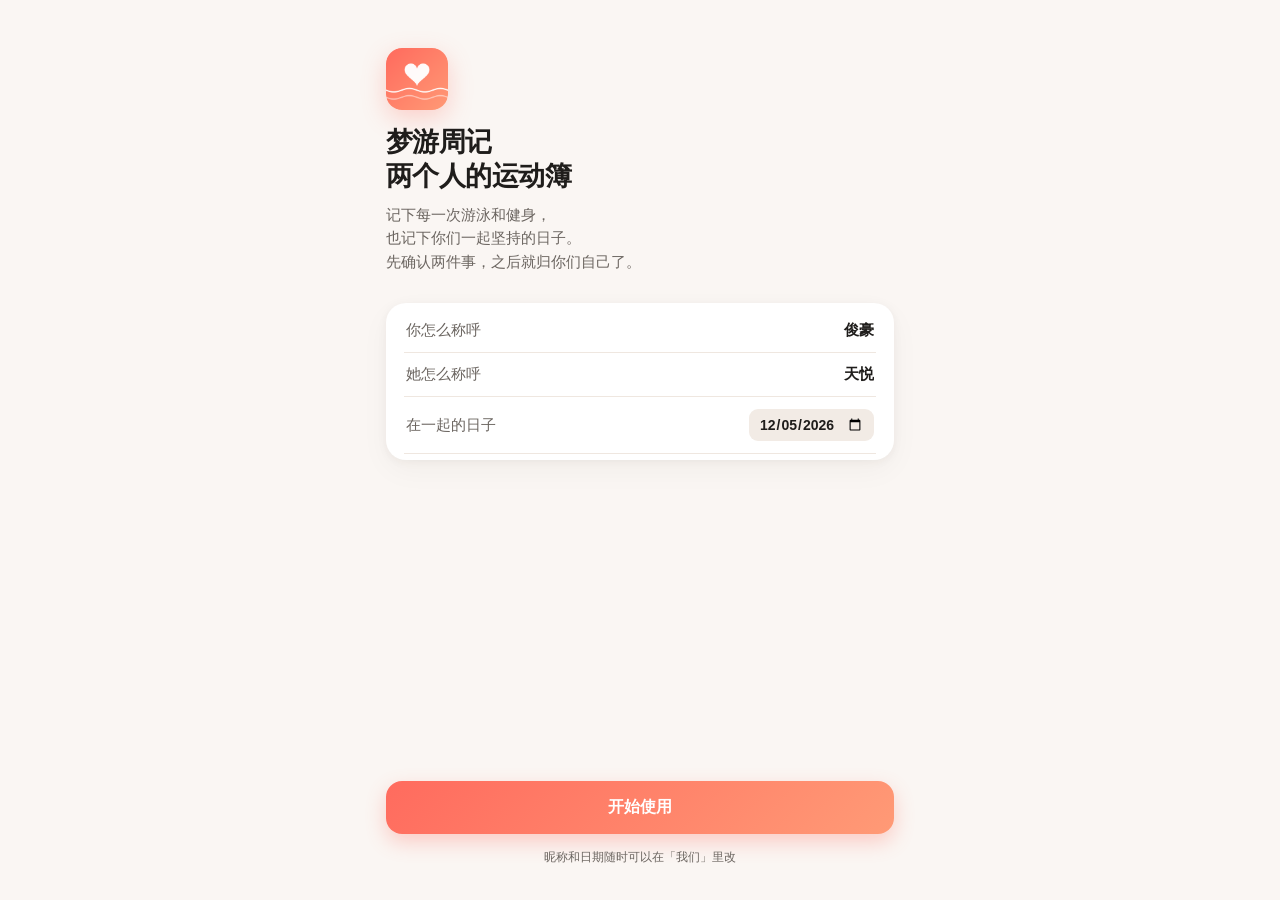
<file: index.html>
<!DOCTYPE html>
<html lang="zh-CN">
  <head>
    <meta charset="UTF-8" />
    <meta
      name="viewport"
      content="width=device-width, initial-scale=1.0, maximum-scale=1.0, user-scalable=no, viewport-fit=cover"
    />
    <meta name="theme-color" content="#FDF8F5" />
    <meta name="apple-mobile-web-app-capable" content="yes" />
    <meta name="apple-mobile-web-app-status-bar-style" content="default" />
    <meta name="apple-mobile-web-app-title" content="梦游周记" />
    <meta name="mobile-web-app-capable" content="yes" />
    <meta name="format-detection" content="telephone=no" />
    <link rel="manifest" href="./manifest.webmanifest" />
    <link rel="apple-touch-icon" href="./icon-180.png" />
    <link rel="icon" type="image/svg+xml" href="./icon.svg" />
    <title>梦游周记 · 两个人的运动簿</title>
    <script type="module" crossorigin src="./assets/index-BSU_XOKo.js"></script>
    <link rel="stylesheet" crossorigin href="./assets/index-azAzSjap.css">
  </head>
  <body>
    <div id="root"></div>
  </body>
</html>
</file>
<file: assets/index-azAzSjap.css>
:root{--bg: #faf6f3;--bg-soft: #f2ebe5;--card: #ffffff;--ink: #1f1d1b;--ink-2: #6b6560;--ink-3: #a89f98;--primary: #ff6b5e;--primary-2: #ff9a76;--primary-soft: #ffe9e5;--blue: #3b82c4;--blue-soft: #e4f0fa;--pink: #f2789f;--pink-soft: #fde7ee;--line: #efe7e0;--radius: 20px;--shadow: 0 2px 10px rgba(58, 42, 34, .05), 0 10px 30px rgba(58, 42, 34, .04);--safe-b: env(safe-area-inset-bottom, 0px);--safe-t: env(safe-area-inset-top, 0px)}*{box-sizing:border-box;-webkit-tap-highlight-color:transparent}html,body{margin:0;padding:0;background:var(--bg);color:var(--ink);font-family:-apple-system,BlinkMacSystemFont,SF Pro SC,SF Pro Text,PingFang SC,Hiragino Sans GB,Microsoft YaHei,Helvetica Neue,Arial,sans-serif;-webkit-font-smoothing:antialiased;overscroll-behavior-y:none}body{min-height:100vh;min-height:100dvh}button{font-family:inherit;border:none;background:none;color:inherit;cursor:pointer;padding:0}input,textarea,select{font-family:inherit;font-size:16px;color:inherit}#root{min-height:100vh;min-height:100dvh}.app{max-width:560px;margin:0 auto;min-height:100vh;min-height:100dvh;position:relative;background:var(--bg)}.page{padding:calc(var(--safe-t) + 18px) 18px calc(96px + var(--safe-b));animation:fade .22s ease}@keyframes fade{0%{opacity:0;transform:translateY(6px)}to{opacity:1;transform:none}}.card{background:var(--card);border-radius:var(--radius);box-shadow:var(--shadow);padding:18px}.card+.card{margin-top:14px}.section-title{font-size:13px;font-weight:600;color:var(--ink-3);letter-spacing:.04em;margin:26px 2px 10px;display:flex;align-items:center;justify-content:space-between}.section-title:first-child{margin-top:4px}.row{display:flex;align-items:center}.row-between{display:flex;align-items:center;justify-content:space-between}.num{font-variant-numeric:tabular-nums;font-feature-settings:"tnum"}.muted{color:var(--ink-3)}.small{font-size:12px}.hero{padding:6px 4px 18px}.hero-title{font-size:26px;font-weight:700;letter-spacing:-.02em;line-height:1.2}.hero-sub{margin-top:8px;font-size:14px;color:var(--ink-2)}.days-badge{display:inline-flex;align-items:baseline;gap:4px;background:linear-gradient(135deg,var(--primary),var(--primary-2));color:#fff;padding:6px 14px;border-radius:999px;font-size:13px;font-weight:600;box-shadow:0 6px 16px #ff6b5e47}.days-badge .n{font-size:19px;font-weight:800}.duo{display:grid;grid-template-columns:1fr 1fr;gap:12px}.person-card{background:var(--card);border-radius:var(--radius);padding:16px;box-shadow:var(--shadow);position:relative;overflow:hidden;cursor:pointer;transition:transform .15s ease,box-shadow .15s ease;text-align:left;width:100%}.person-card:active{transform:scale(.98)}.person-card.active{box-shadow:0 0 0 2px var(--accent),var(--shadow)}.person-top{display:flex;align-items:center;gap:9px;margin-bottom:12px}.avatar{width:34px;height:34px;border-radius:12px;display:grid;place-items:center;font-size:18px;background:var(--accent-soft);flex:none}.person-name{font-size:15px;font-weight:650;white-space:nowrap;overflow:hidden;text-overflow:ellipsis}.person-stat{display:flex;align-items:baseline;gap:3px}.person-stat .big{font-size:24px;font-weight:750;letter-spacing:-.02em;color:var(--accent)}.person-stat .unit{font-size:11px;color:var(--ink-3);margin-left:1px}.person-meta{margin-top:6px;font-size:11.5px;color:var(--ink-3);line-height:1.6}.cta{margin-top:16px;display:grid;grid-template-columns:1fr 1fr;gap:12px}.btn{border-radius:16px;padding:14px 16px;font-size:15px;font-weight:650;display:flex;align-items:center;justify-content:center;gap:7px;transition:transform .12s ease,filter .12s ease}.btn:active{transform:scale(.975)}.btn-swim{background:var(--blue-soft);color:#1f5d94}.btn-gym{background:var(--pink-soft);color:#b04a72}.btn-primary{background:linear-gradient(135deg,var(--primary),var(--primary-2));color:#fff;box-shadow:0 8px 20px #ff6b5e4d;width:100%;padding:16px;font-size:16px}.btn-ghost{background:var(--bg-soft);color:var(--ink-2);width:100%}.btn-danger{color:#d8443b;background:#fdeceb}.goal{margin-top:4px}.goal-head{display:flex;justify-content:space-between;align-items:baseline;margin-bottom:9px}.goal-label{font-size:13.5px;font-weight:600;color:var(--ink-2)}.goal-val{font-size:12.5px;color:var(--ink-3);font-variant-numeric:tabular-nums}.goal-val b{color:var(--primary);font-size:14px;font-weight:700}.bar{height:9px;border-radius:999px;background:var(--bg-soft);overflow:hidden}.bar-fill{height:100%;border-radius:999px;background:linear-gradient(90deg,var(--primary),var(--primary-2));transition:width .5s cubic-bezier(.22,1,.36,1)}.bar-fill.blue{background:linear-gradient(90deg,#4d95d6,#7fc4f0)}.goal+.goal{margin-top:18px}.tabbar{position:fixed;left:0;right:0;bottom:0;max-width:560px;margin:0 auto;display:flex;padding:8px 10px calc(8px + var(--safe-b));background:#faf6f3db;backdrop-filter:saturate(180%) blur(18px);-webkit-backdrop-filter:saturate(180%) blur(18px);border-top:1px solid rgba(239,231,224,.9);z-index:50}.tab{flex:1;display:flex;flex-direction:column;align-items:center;gap:3px;padding:6px 0 2px;color:var(--ink-3);font-size:10.5px;font-weight:600;transition:color .15s ease}.tab.active{color:var(--primary)}.tab svg{width:23px;height:23px}.segment{display:flex;background:var(--bg-soft);border-radius:13px;padding:3px;gap:3px}.segment button{flex:1;padding:9px 8px;border-radius:10px;font-size:13.5px;font-weight:600;color:var(--ink-2);transition:all .18s ease;white-space:nowrap}.segment button.on{background:#fff;color:var(--ink);box-shadow:0 1px 4px #3a2a2217}.segment button.on.accent{background:var(--primary);color:#fff;box-shadow:0 3px 10px #ff6b5e4d}.field{display:flex;align-items:center;justify-content:space-between;padding:12px 2px;border-bottom:1px solid var(--line);gap:14px}.field:last-child{border-bottom:none}.field-label{font-size:14.5px;color:var(--ink-2);flex:none}.input{border:none;outline:none;background:transparent;text-align:right;font-size:15px;font-weight:600;width:100%;min-width:0;padding:0}.input::placeholder{color:var(--ink-3);font-weight:400}.date-input{border:none;background:var(--bg-soft);border-radius:9px;padding:7px 10px;font-size:14px;font-weight:600;color:var(--ink);outline:none;max-width:150px}.textarea{width:100%;border:1.5px solid var(--line);border-radius:12px;padding:12px;font-size:12.5px;line-height:1.6;color:var(--ink);background:var(--bg);outline:none;resize:vertical;font-family:ui-monospace,SFMono-Regular,Menlo,monospace}.textarea:focus{border-color:#ff6b5e73;background:#fff}.stepper{display:flex;align-items:center;gap:10px}.stepper button{width:32px;height:32px;border-radius:10px;background:var(--bg-soft);color:var(--ink-2);font-size:17px;font-weight:600;display:grid;place-items:center}.stepper button:active{background:var(--line)}.stepper .val{min-width:52px;text-align:center;font-size:17px;font-weight:700;font-variant-numeric:tabular-nums}.chips{display:flex;flex-wrap:wrap;gap:7px}.chip{padding:8px 13px;border-radius:11px;background:var(--bg-soft);color:var(--ink-2);font-size:13px;font-weight:600;transition:all .16s ease;border:1.5px solid transparent;font-variant-numeric:tabular-nums}.input-box{background:var(--bg-soft);border-radius:10px;padding:6px 10px;font-size:19px;font-weight:750;text-align:right;border:1.5px solid transparent;outline:none;width:68px;font-variant-numeric:tabular-nums;transition:all .16s ease}.input-box:focus{background:#fff;border-color:#ff6b5e73}.chip.on{background:var(--primary-soft);color:#d94a3e;border-color:#ff6b5e66}.chip.on.blue{background:var(--blue-soft);color:#1f5d94;border-color:#3b82c466}.rec{display:flex;gap:12px;padding:13px 0;border-bottom:1px solid var(--line);align-items:flex-start}.rec:last-child{border-bottom:none}.rec-icon{width:38px;height:38px;border-radius:12px;display:grid;place-items:center;flex:none;font-size:17px}.rec-body{flex:1;min-width:0}.rec-title{font-size:14.5px;font-weight:650;display:flex;align-items:center;gap:6px;flex-wrap:wrap}.rec-detail{margin-top:4px;font-size:12.5px;color:var(--ink-3);line-height:1.5}.dot{width:5px;height:5px;border-radius:50%;background:var(--ink-3);display:inline-block;opacity:.5}.tag{font-size:10.5px;padding:2px 7px;border-radius:6px;font-weight:600;letter-spacing:.02em}.rec-del{color:var(--ink-3);padding:4px 2px;flex:none}.empty{text-align:center;padding:40px 20px;color:var(--ink-3);font-size:13.5px;line-height:1.8}.empty .em{font-size:34px;display:block;margin-bottom:10px;opacity:.65}.stat-grid{display:grid;grid-template-columns:repeat(3,1fr);gap:1px;background:var(--line);border-radius:16px;overflow:hidden}.stat-cell{background:var(--card);padding:15px 8px;text-align:center}.stat-cell .v{font-size:21px;font-weight:750;letter-spacing:-.02em;font-variant-numeric:tabular-nums}.stat-cell .k{font-size:11px;color:var(--ink-3);margin-top:3px}.chart{display:flex;align-items:flex-end;gap:5px;height:92px;padding-top:8px}.chart-col{flex:1;display:flex;flex-direction:column;align-items:center;justify-content:flex-end;height:100%;gap:5px}.chart-bar{width:100%;border-radius:5px 5px 3px 3px;background:linear-gradient(180deg,var(--primary-2),var(--primary));min-height:3px;transition:height .4s cubic-bezier(.22,1,.36,1)}.chart-bar.zero{background:var(--bg-soft)}.chart-x{font-size:9.5px;color:var(--ink-3);font-variant-numeric:tabular-nums}.divider-row{display:flex;align-items:center;gap:10px;font-size:11px;color:var(--ink-3);margin:6px 0}.divider-row:before,.divider-row:after{content:"";flex:1;height:1px;background:var(--line)}.topbar{display:flex;align-items:center;gap:10px;margin-bottom:16px}.topbar h1{font-size:20px;font-weight:700;margin:0;letter-spacing:-.01em}.icon-btn{width:36px;height:36px;border-radius:12px;background:var(--bg-soft);display:grid;place-items:center;color:var(--ink-2);flex:none}.onboard{padding:calc(var(--safe-t) + 48px) 26px calc(32px + var(--safe-b));min-height:100vh;min-height:100dvh;display:flex;flex-direction:column}.onboard-logo{font-size:46px;margin-bottom:16px}.onboard h1{font-size:27px;font-weight:800;letter-spacing:-.02em;margin:0 0 10px;line-height:1.25}.onboard p{color:var(--ink-2);font-size:14.5px;line-height:1.65;margin:0 0 28px}.onboard-form{background:var(--card);border-radius:var(--radius);padding:6px 18px;box-shadow:var(--shadow)}.onboard-form .field{border-bottom:1px solid var(--line)}.onboard-foot{margin-top:auto;padding-top:28px}.sheet-mask{position:fixed;inset:0;background:#1e16125c;z-index:90;animation:fadein .2s ease;display:flex;align-items:flex-end;justify-content:center}@keyframes fadein{0%{opacity:0}to{opacity:1}}.sheet{width:100%;max-width:560px;background:var(--bg);border-radius:24px 24px 0 0;padding:10px 18px 0;max-height:90vh;display:flex;flex-direction:column;overflow:hidden;animation:slideup .26s cubic-bezier(.22,1,.36,1)}.sheet-body{flex:1;min-height:0;overflow-y:auto;-webkit-overflow-scrolling:touch;padding-bottom:14px}.sheet-foot{flex:none;padding:10px 0 calc(14px + var(--safe-b));background:var(--bg);box-shadow:0 -10px 18px -6px #3a2a2212}@keyframes slideup{0%{transform:translateY(40px);opacity:.6}to{transform:none;opacity:1}}.sheet-handle{width:38px;height:4px;border-radius:999px;background:var(--line);margin:4px auto 14px}.sheet h2{font-size:18px;font-weight:700;margin:0 0 16px}.toast{position:fixed;left:50%;bottom:calc(100px + var(--safe-b));transform:translate(-50%);background:#1f1d1beb;color:#fff;font-size:13.5px;font-weight:500;padding:10px 18px;border-radius:999px;z-index:200;animation:fadein .2s ease;white-space:nowrap}
</file>
